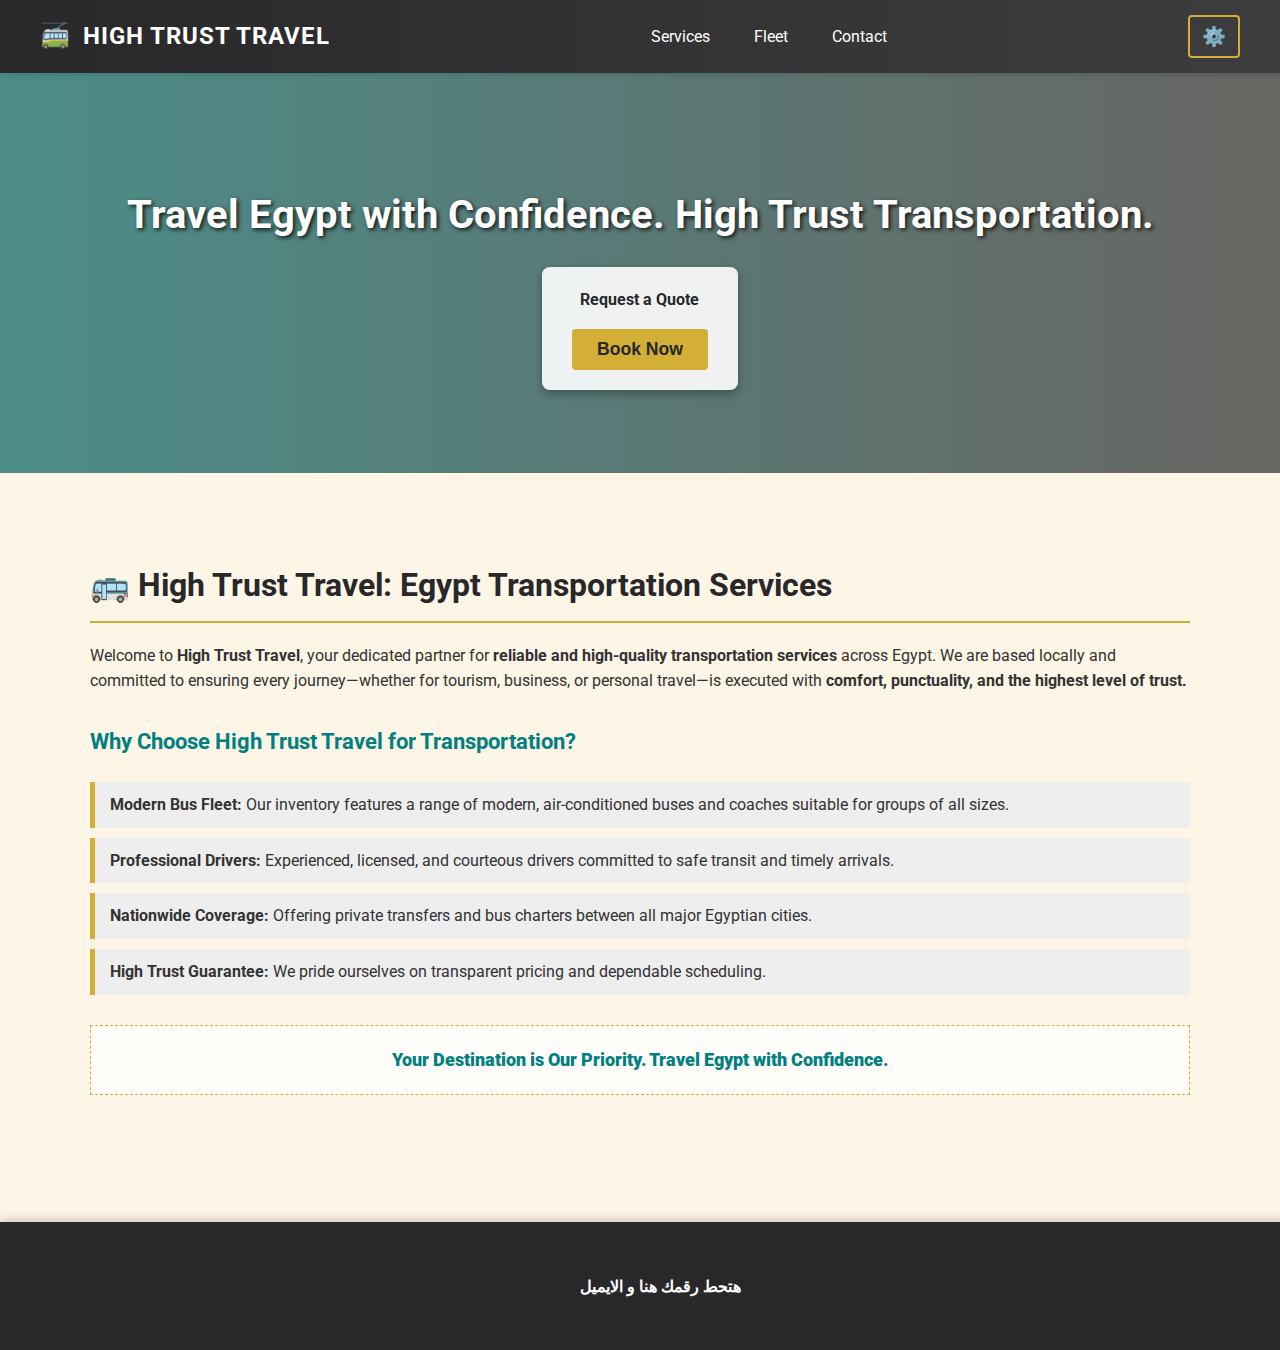
<file: index.html>
<!DOCTYPE html>
<html lang="en">
<head>
    <meta charset="UTF-8">
    <meta name="viewport" content="width=device-width, initial-scale=1.0">
    <title>High Trust Travel - Egypt Transportation</title>
    <link rel="stylesheet" href="style.css">
    <link href="https://fonts.googleapis.com/css2?family=Roboto:wght@400;700&family=Noto+Sans+Arabic:wght@400;700&display=swap" rel="stylesheet">
</head>
<body>

    <header>
        <div class="logo">
            <span class="logo-icon">🚎</span> HIGH TRUST TRAVEL
        </div>
        <nav>
            <a href="#" data-en="Services" data-ar="الخدمات">Services</a>
            <a href="#" data-en="Fleet" data-ar="الأسطول">Fleet</a>
            <a href="#" data-en="Contact" data-ar="اتصل بنا">Contact</a>
        </nav>
        <button class="settings-btn" id="settingsBtn" title="Settings">⚙️</button>
    </header>

    <section class="hero">
        <h1 data-en="Travel Egypt with Confidence. High Trust Transportation." data-ar="سافر في مصر بثقة. هاي تراست للنقل.">
            Travel Egypt with Confidence. High Trust Transportation.
        </h1>
        <div class="booking-widget">
            <p data-en="Request a Quote" data-ar="اطلب عرض سعر">Request a Quote</p>
            <button class="primary-btn" data-en="Book Now" data-ar="احجز الآن">Book Now</button>
        </div>
    </section>

    <main class="content-container" id="mainContent">
        <article class="text-content">
            <div class="language-content en-content" dir="ltr">
                <h2>🚌 High Trust Travel: Egypt Transportation Services</h2>
                <p>Welcome to <strong>High Trust Travel</strong>, your dedicated partner for <strong>reliable and high-quality transportation services</strong> across Egypt. We are based locally and committed to ensuring every journey—whether for tourism, business, or personal travel—is executed with <strong>comfort, punctuality, and the highest level of trust.</strong></p>
                
                <h3>Why Choose High Trust Travel for Transportation?</h3>
                <ul>
                    <li><strong>Modern Bus Fleet:</strong> Our inventory features a range of modern, air-conditioned buses and coaches suitable for groups of all sizes.</li>
                    <li><strong>Professional Drivers:</strong> Experienced, licensed, and courteous drivers committed to safe transit and timely arrivals.</li>
                    <li><strong>Nationwide Coverage:</strong> Offering private transfers and bus charters between all major Egyptian cities.</li>
                    <li><strong>High Trust Guarantee:</strong> We pride ourselves on transparent pricing and dependable scheduling.</li>
                </ul>
                <p class="slogan-line"><strong>Your Destination is Our Priority. Travel Egypt with Confidence.</strong></p>
            </div>

            <div class="language-content ar-content hidden" dir="rtl">
                <h2>🚌 هاي تراست ترافل: خدمات النقل في مصر</h2>
                <p>مرحبًا بكم في <strong>هاي تراست ترافل</strong>، شريكك المتخصص لخدمات النقل الموثوقة وعالية الجودة في جميع أنحاء جمهورية مصر العربية. نحن شركة محلية مقرها في مصر، ونلتزم بضمان أن تكون كل رحلة مريحة، دقيقة، وتتم بأعلى مستويات الثقة.</p>
                
                <h3>لماذا تختار هاي تراست ترافل للنقل؟</h3>
                <ul>
                    <li><strong>أسطول حافلات حديث:</strong> نمتلك مجموعة واسعة من الحافلات والمركبات المكيفة والحديثة المناسبة لمختلف أحجام المجموعات.</li>
                    <li><strong>سائقون محترفون:</strong> سائقونا يتمتعون بالخبرة، الترخيص، وحسن التعامل، وهم ملتزمون بالقيادة الآمنة والوصول في المواعيد المحددة.</li>
                    <li><strong>تغطية شاملة:</strong> نقدم خدمات النقل الخاص وحجز الحافلات بين جميع المدن المصرية الرئيسية.</li>
                    <li><strong>ضمان الثقة العالية:</strong> "هاي تراست" هو وعدنا بالشفافية في الأسعار والاعتمادية في الجدول الزمني.</li>
                </ul>
                <p class="slogan-line"><strong>وجهتك هي أولويتنا. سافر في مصر بثقة.</strong></p>
            </div>
        </article>
    </main>

    <div id="settingsModal" class="modal">
        <div class="modal-content">
            <span class="close-btn">&times;</span>
            <h3 data-en="Accessibility & Preferences" data-ar="إعدادات الوصول والتفضيلات">Accessibility & Preferences</h3>

            <div class="setting-group">
                <p data-en="Select Language:" data-ar="اختر اللغة:">Select Language:</p>
                <div class="radio-group">
                    <label>
                        <input type="radio" name="language" value="en" checked> English
                    </label>
                    <label>
                        <input type="radio" name="language" value="ar"> العربية
                    </label>
                </div>
            </div>

            <div class="setting-group">
                <p data-en="Font Size:" data-ar="حجم الخط:">Font Size:</p>
                <div class="font-controls">
                    <button id="font-small">A-</button>
                    <button id="font-medium">A</button>
                    <button id="font-large">A+</button>
                </div>
            </div>
        </div>
    </div>

    <script>
        const html = document.documentElement;
        const settingsModal = document.getElementById('settingsModal');
        const settingsBtn = document.getElementById('settingsBtn');
        const closeBtn = document.querySelector('.close-btn');
        const langRadios = document.querySelectorAll('input[name="language"]');
        const fontSmall = document.getElementById('font-small');
        const fontMedium = document.getElementById('font-medium');
        const fontLarge = document.getElementById('font-large');
        const content = document.getElementById('mainContent');

        // --- Modal Control ---
        settingsBtn.onclick = () => settingsModal.style.display = 'block';
        closeBtn.onclick = () => settingsModal.style.display = 'none';
        window.onclick = (event) => {
            if (event.target === settingsModal) {
                settingsModal.style.display = 'none';
            }
        }

        // --- Language Control ---
        function switchLanguage(lang) {
            html.lang = lang;
            html.dir = (lang === 'ar') ? 'rtl' : 'ltr';

            // Show/Hide main content
            document.querySelectorAll('.language-content').forEach(el => el.classList.add('hidden'));
            document.querySelector(`.${lang}-content`).classList.remove('hidden');

            // Update all elements with data- attributes
            document.querySelectorAll('[data-en]').forEach(el => {
                const text = el.getAttribute('data-' + lang);
                if (text) {
                    el.textContent = text;
                }
            });
        }

        langRadios.forEach(radio => {
            radio.addEventListener('change', (e) => switchLanguage(e.target.value));
        });

        // Set initial state
        switchLanguage('en'); 

        // --- Font Size Control ---
        function setFontSize(size) {
            content.style.fontSize = size;
        }

        fontSmall.onclick = () => setFontSize('0.85em');
        fontMedium.onclick = () => setFontSize('1em'); // Default
        fontLarge.onclick = () => setFontSize('1.25em');
    </script>
    </main>

    <div class="bottom-contact-bar">
        <h4 class="contact-text-h4">هتحط رقمك هنا و الايميل</h4>
    </div>
</body>
</html>
</file>
<file: style.css>
/* --- THEME COLORS & BASE STYLES --- */
:root {
    /* New Palette: Ancient Sandstone & Nile Green */
    --primary-color: #28282A; /* Basalt Black / Deep Charcoal */
    --primary-light: #3D3D3F; /* Slightly lighter basalt for gradients */
    --accent-color: #D4AF37;  /* Sandstone Gold */
    --secondary-accent: #008080; /* Nile Green */
    --secondary-accent-dark: #006060; /* Darker Nile Green for gradients */
    --background-color: #FDF5E6; /* Pale Cream/Sand */
    --light-gray: #eee;
    --text-color: #333333;
    --white: #ffffff;
}

/* Base Font Setup */
body {
    font-family: 'Roboto', sans-serif;
    margin: 0;
    padding: 0;
    background-color: var(--background-color);
    color: var(--text-color);
    line-height: 1.6;
}

/* Apply Arabic Font when language is set to RTL */
html[dir="rtl"] body {
    font-family: 'Noto Sans Arabic', sans-serif;
}

/* Global Content Container Styling */
.content-container {
    max-width: 1100px;
    margin: 0 auto;
    padding: 20px;
    transition: font-size 0.3s ease;
}

/* Hidden Class for Language Toggle */
.hidden {
    display: none !important;
}

/* --- 1. HEADER & NAVIGATION --- */
header {
    background: linear-gradient(to right, var(--primary-color), var(--primary-light)); /* Linear Gradient */
    color: var(--white);
    padding: 15px 40px;
    display: flex;
    justify-content: space-between;
    align-items: center;
    box-shadow: 0 2px 5px rgba(0, 0, 0, 0.2);
}

.logo {
    font-size: 1.5em;
    font-weight: 700;
    letter-spacing: 1px;
}

.logo-icon {
    color: var(--accent-color);
    margin-right: 5px;
}

nav a {
    color: var(--white);
    text-decoration: none;
    margin-left: 20px;
    padding: 5px 10px;
    transition: color 0.3s;
}

nav a:hover {
    color: var(--accent-color);
}

.settings-btn {
    background: none;
    border: 2px solid var(--accent-color);
    color: var(--accent-color);
    font-size: 1.2em;
    padding: 8px 12px;
    cursor: pointer;
    border-radius: 4px;
    transition: background-color 0.3s, color 0.3s;
}

.settings-btn:hover {
    background-color: var(--accent-color);
    color: var(--primary-color);
}

/* --- 2. HERO SECTION --- */
.hero {
    background: url('https://via.placeholder.com/1500x400/987654/ffffff?text=Egyptian+Road+Trip') no-repeat center center/cover; /* Placeholder image - replace with a real one */
    height: 400px;
    display: flex;
    flex-direction: column;
    justify-content: center;
    align-items: center;
    text-align: center;
    color: var(--white);
    position: relative;
}

.hero::before {
    content: '';
    position: absolute;
    top: 0;
    left: 0;
    right: 0;
    bottom: 0;
    background: linear-gradient(to right, var(--secondary-accent-dark) 0%, var(--primary-color) 100%); /* Linear Gradient Overlay */
    opacity: 0.7; /* Adjust opacity as needed for text readability */
    z-index: 1;
}

.hero h1 {
    font-size: 2.5em;
    margin-bottom: 20px;
    z-index: 2;
    text-shadow: 2px 2px 4px rgba(0, 0, 0, 0.8);
}

.booking-widget {
    background-color: rgba(255, 255, 255, 0.9);
    padding: 20px 30px;
    border-radius: 8px;
    box-shadow: 0 4px 10px rgba(0, 0, 0, 0.3);
    z-index: 2;
    color: var(--primary-color);
    text-align: center;
}

.booking-widget p {
    margin-top: 0;
    font-weight: 700;
}

.primary-btn {
    background-color: var(--accent-color);
    color: var(--primary-color);
    border: none;
    padding: 10px 25px;
    font-size: 1.1em;
    font-weight: 700;
    border-radius: 4px;
    cursor: pointer;
    transition: background-color 0.3s, color 0.3s;
}

.primary-btn:hover {
    background-color: #EBC85B; /* Lighter Sandstone */
}

/* --- 3. MAIN CONTENT STYLES --- */
.text-content {
    padding: 40px 0;
}

.text-content h2 {
    color: var(--primary-color);
    border-bottom: 2px solid var(--accent-color);
    padding-bottom: 10px;
    margin-bottom: 20px;
    font-size: 2em;
}

.text-content h3 {
    color: var(--secondary-accent);
    margin-top: 30px;
    font-size: 1.4em;
}

.text-content ul {
    list-style: none;
    padding: 0;
}

.text-content li {
    background-color: var(--light-gray);
    margin-bottom: 10px;
    padding: 10px 15px;
    border-left: 5px solid var(--accent-color);
}

.slogan-line {
    text-align: center;
    font-size: 1.1em;
    font-weight: 700;
    color: var(--secondary-accent);
    padding: 20px;
    border: 1px dashed var(--accent-color);
    margin-top: 30px;
    background-color: rgba(255, 255, 255, 0.8);
}

/* RTL Adjustments */
html[dir="rtl"] .text-content li {
    border-left: none;
    border-right: 5px solid var(--accent-color);
    text-align: right;
}

html[dir="rtl"] nav a {
    margin-right: 20px;
    margin-left: 0;
}

/* --- 4. MODAL STYLING --- */
.modal {
    display: none; 
    position: fixed; 
    z-index: 100;
    left: 0;
    top: 0;
    width: 100%;
    height: 100%;
    overflow: auto;
    background-color: rgba(0,0,0,0.4);
}

.modal-content {
    background-color: var(--background-color);
    margin: 10% auto;
    padding: 30px;
    border: 1px solid var(--primary-color);
    width: 80%;
    max-width: 400px;
    border-radius: 8px;
    box-shadow: 0 5px 15px rgba(0, 0, 0, 0.3);
}

.close-btn {
    color: #aaa;
    float: right;
    font-size: 28px;
    font-weight: bold;
}

.close-btn:hover,
.close-btn:focus {
    color: var(--primary-color);
    text-decoration: none;
    cursor: pointer;
}

.modal-content h3 {
    color: var(--primary-color);
    border-bottom: 1px solid var(--accent-color);
    padding-bottom: 10px;
    margin-bottom: 20px;
}

.setting-group {
    margin-bottom: 20px;
}

.setting-group p {
    font-weight: 700;
    color: var(--secondary-accent);
    margin-bottom: 10px;
}

/* Radio Button Group */
.radio-group label {
    display: inline-block;
    margin-right: 20px;
    cursor: pointer;
}

/* Font Controls */
.font-controls button {
    background-color: var(--light-gray);
    border: 1px solid var(--secondary-accent);
    color: var(--secondary-accent);
    padding: 5px 10px;
    font-weight: 700;
    cursor: pointer;
    margin-right: 5px;
    transition: background-color 0.2s;
}

.font-controls button:hover {
    background-color: var(--accent-color);
    color: var(--white);
    border-color: var(--accent-color);
}

/* --- 5. BOTTOM CONTACT BAR --- */
.bottom-contact-bar {
    width: 100%;
    background-color: var(--primary-color); /* Basalt Black background */
    color: var(--white);
    padding: 30px 20px;
    margin-top: 50px;
    text-align: center;
    box-shadow: 0 -2px 10px rgba(0, 0, 0, 0.2);
}

.contact-text {
    font-size: 1.8em;
    font-weight: 700;
    color: var(--accent-color); /* Sandstone Gold */
    margin-bottom: 20px;
    letter-spacing: 1px;
}

.contact-inputs {
    max-width: 900px;
    margin: 0 auto;
    display: flex;
    justify-content: center;
    gap: 15px; /* Spacing between input fields and button */
}

.contact-inputs input {
    padding: 12px 15px;
    border: 1px solid var(--accent-color);
    border-radius: 4px;
    font-size: 1em;
    flex-grow: 1;
    max-width: 300px;
    text-align: right; /* Default text alignment for Arabic input */
}

/* Ensure the button uses the existing primary button style */
.bottom-contact-bar .primary-btn {
    flex-shrink: 0;
    padding: 12px 30px;
    font-size: 1em;
}

/* RTL adjustment for input text direction */
html[dir="rtl"] .contact-inputs input {
    text-align: right;
}

/* LTR adjustment for input text direction when English is selected */
html[dir="ltr"] .contact-inputs input {
    text-align: left;
}

/* Media Query for smaller screens */
@media (max-width: 768px) {
    .contact-inputs {
        flex-direction: column;
        gap: 10px;
        padding: 0 10px;
    }
    .contact-inputs input {
        max-width: 100%;
        text-align: center !important; /* Center text for small screens */
    }
    .bottom-contact-bar .primary-btn {
        width: 100%;
    }
}
</file>
